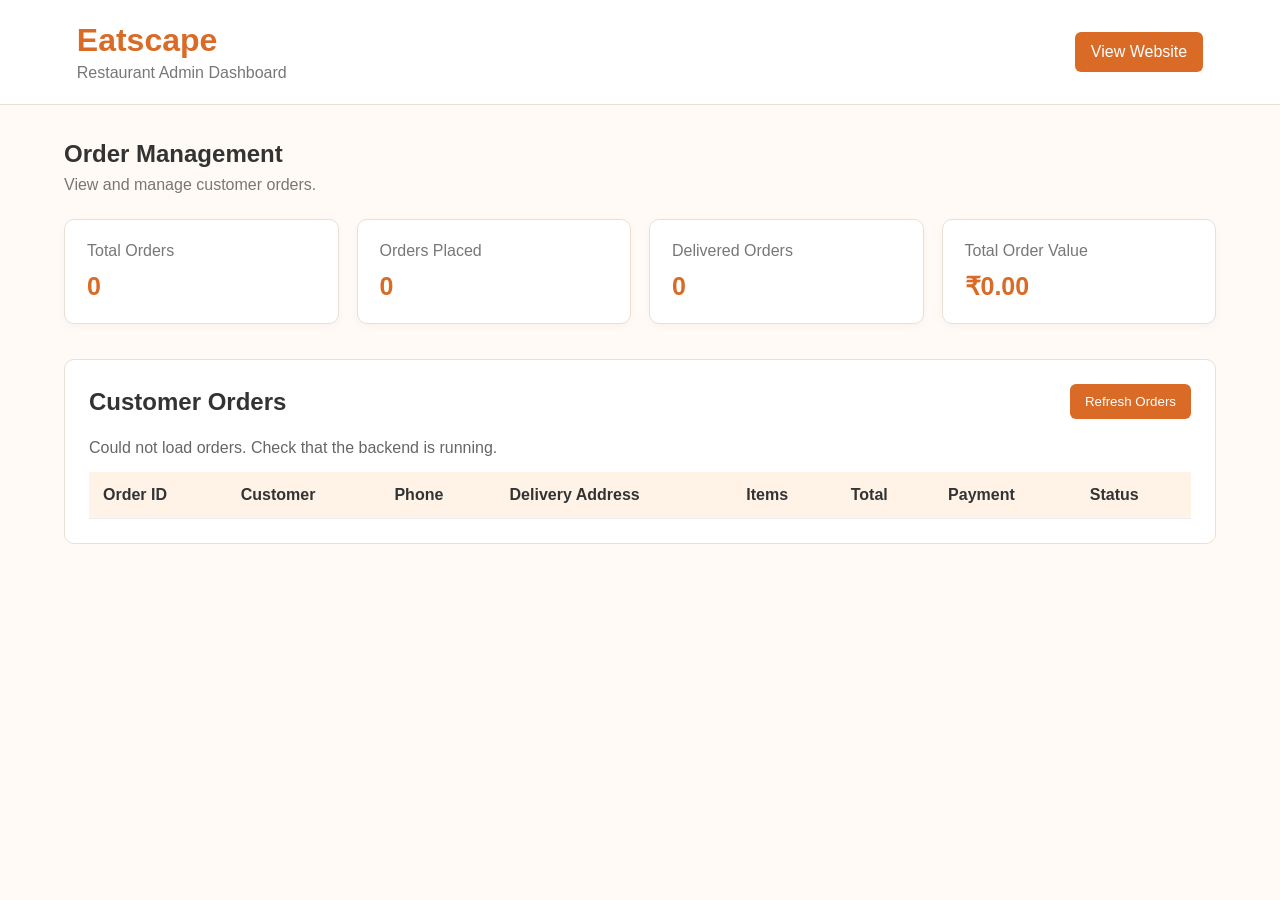
<file: frontend/admin.html>
<!DOCTYPE html>
<html lang="en">
<head>
    <meta charset="UTF-8">
    <meta name="viewport" content="width=device-width, initial-scale=1.0">
    <title>Eatscape | Admin Dashboard</title>
    <link rel="stylesheet" href="admin.css">
</head>
<body>

    <header class="admin-header">
        <div>
            <h1>Eatscape</h1>
            <p>Restaurant Admin Dashboard</p>
        </div>

        <a href="index.html" class="back-link">View Website</a>
    </header>

    <main class="admin-container">

        <section class="welcome-section">
            <h2>Order Management</h2>
            <p>View and manage customer orders.</p>
        </section>

        <section class="summary-cards">
            <div class="summary-card">
                <p>Total Orders</p>
                <h3 id="total-orders">0</h3>
            </div>

            <div class="summary-card">
                <p>Orders Placed</p>
                <h3 id="placed-orders">0</h3>
            </div>

            <div class="summary-card">
                <p>Delivered Orders</p>
                <h3 id="delivered-orders">0</h3>
            </div>

            <div class="summary-card">
                <p>Total Order Value</p>
                <h3 id="total-revenue">₹0.00</h3>
            </div>
        </section>

        <section class="orders-section">
            <div class="orders-heading">
                <h2>Customer Orders</h2>
                <button id="refresh-orders" type="button">
                    Refresh Orders
                </button>
            </div>

            <p id="orders-message" role="status">
                Loading orders...
            </p>

            <div class="table-wrapper">
                <table>
                    <thead>
                        <tr>
                            <th>Order ID</th>
                            <th>Customer</th>
                            <th>Phone</th>
                            <th>Delivery Address</th>
                            <th>Items</th>
                            <th>Total</th>
                            <th>Payment</th>
                            <th>Status</th>
                        </tr>
                    </thead>

                    <tbody id="orders-table-body">
                    </tbody>
                </table>
            </div>
        </section>

    </main>

    <script src="admin.js"></script>
</body>
</html>
</file>
<file: frontend/admin.css>
* {
    box-sizing: border-box;
    margin: 0;
    padding: 0;
}

body {
    font-family: Arial, sans-serif;
    background: #fffaf5;
    color: #333;
}

.admin-header {
    display: flex;
    justify-content: space-between;
    align-items: center;
    gap: 20px;
    padding: 22px 6%;
    background: #ffffff;
    border-bottom: 1px solid #eadfd5;
}

.admin-header h1 {
    color: #d96b27;
    margin-bottom: 5px;
}

.admin-header p,
.welcome-section p {
    color: #777;
}

.back-link {
    text-decoration: none;
    background: #d96b27;
    color: white;
    padding: 11px 16px;
    border-radius: 6px;
}

.admin-container {
    width: 90%;
    max-width: 1500px;
    margin: 35px auto;
}

.welcome-section {
    margin-bottom: 25px;
}

.welcome-section h2 {
    margin-bottom: 8px;
}

.summary-cards {
    display: grid;
    grid-template-columns: repeat(4, 1fr);
    gap: 18px;
    margin-bottom: 35px;
}

.summary-card {
    background: white;
    padding: 22px;
    border: 1px solid #eadfd5;
    border-radius: 10px;
    box-shadow: 0 3px 10px #00000008;
}

.summary-card p {
    color: #777;
    margin-bottom: 12px;
}

.summary-card h3 {
    color: #d96b27;
    font-size: 25px;
    overflow-wrap: anywhere;
}

.orders-section {
    background: white;
    padding: 24px;
    border: 1px solid #eadfd5;
    border-radius: 10px;
}

.orders-heading {
    display: flex;
    justify-content: space-between;
    align-items: center;
    gap: 15px;
    margin-bottom: 20px;
}

#refresh-orders {
    padding: 10px 15px;
    border: none;
    border-radius: 6px;
    background: #d96b27;
    color: white;
    cursor: pointer;
}

#orders-message {
    margin-bottom: 15px;
    color: #666;
}

.table-wrapper {
    width: 100%;
    overflow-x: auto;
}

table {
    width: 100%;
    border-collapse: collapse;
    min-width: 950px;
}

th,
td {
    padding: 14px;
    text-align: left;
    border-bottom: 1px solid #eee;
    vertical-align: top;
}

th {
    background: #fff3e8;
    white-space: nowrap;
}

td {
    overflow-wrap: anywhere;
}

@media (max-width: 900px) {
    .summary-cards {
        grid-template-columns: repeat(2, 1fr);
    }
}

@media (max-width: 600px) {
    .admin-header {
        align-items: flex-start;
        flex-direction: column;
    }

    .admin-container {
        width: 94%;
        margin: 22px auto;
    }

    .summary-cards {
        grid-template-columns: 1fr;
    }

    .orders-section {
        padding: 15px;
    }

    .orders-heading {
        align-items: flex-start;
        flex-direction: column;
    }
}
</file>
